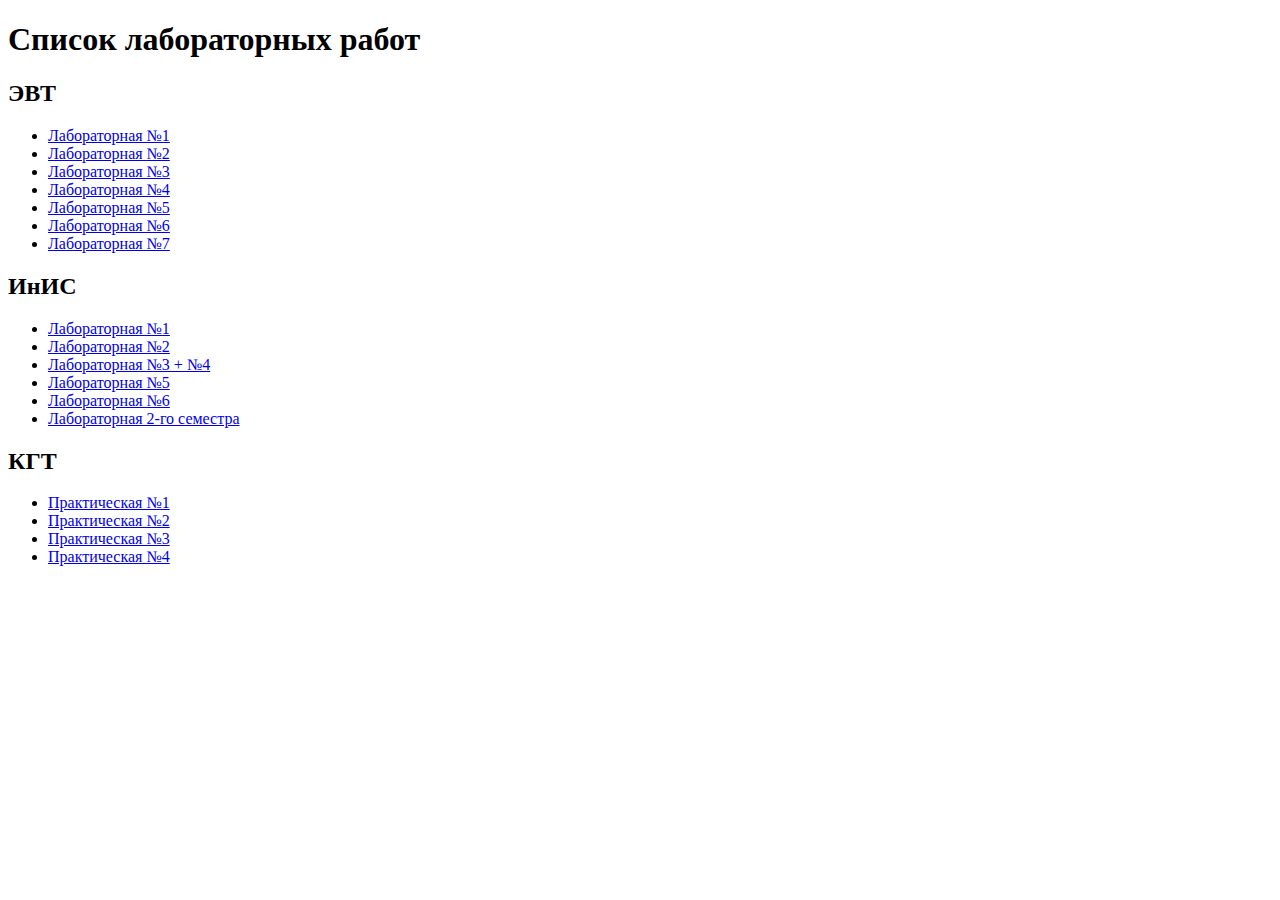
<file: index.html>
<!DOCTYPE html>
<html>
    <head>
        <title>Список лабораторных работ</title>
    </head>
    <body>
        <h1>Список лабораторных работ</h1>
        <h2>ЭВТ</h2>
        <ul>
            <li>
                <a href="EVT/Lab_1/EVT_Lab_1.html">Лабораторная №1</a>
            </li>
            <li>
                <a href="EVT/Lab_2/html/EVT_Lab_2.html">Лабораторная №2</a>
            </li>
            <li>
                <a href="EVT/Lab_3/html/3_lab_EVT.html">Лабораторная №3</a>
            </li>
            <li>
                <a href="EVT/Lab_4/html/4_lab_EVT.html">Лабораторная №4</a>
            </li>
            <li>
                <a href="EVT/Lab_5/html/5_lab_EVT.html">Лабораторная №5</a>
            </li>
            <li>
                <a href="EVT/Lab_6/html/6_lab_EVT.html">Лабораторная №6</a>
            </li>
            <li>
                <a href="EVT/Lab_7/html/EVT_Lab_7.html">Лабораторная №7</a>
            </li>
        </ul>
        <h2>ИнИС</h2>
        <ul>
            <li>
                <a href="INIS/Lab_1/html/INIS_Lab_1.html">Лабораторная №1</a>
            </li>
            <li>
                <a href="INIS/Lab_2/html/INIS_Lab_2.html">Лабораторная №2</a>
            </li>
            <li>
                <a href="INIS/Lab_3_4/html/INIS_Lab_3.html">Лабораторная №3 + №4</a>
            </li>
            <li>
                <a href="INIS/Lab_5/html/lab5.html">Лабораторная №5</a>
            </li>
            <li>
                <a href="INIS/Lab_6/html/lab6.html">Лабораторная №6</a>
            </li>
            <li>
                <a href="INIS/Lab_2_sem/html/INIS_Lab_2_sem.html">Лабораторная 2-го семестра</a>
            </li>
        </ul>
        <h2>КГТ</h2>
        <ul>
            <li>
                <a href="KGT/Pz_1/Misevich_KGT_PZ_1.pdf" target="_blank">Практическая №1</a>
            </li>
            <li>
                <a href="KGT/Pz_2/Misevich_KGT_PZ_2.pdf" target="_blank">Практическая №2</a>
            </li>
            <li>
                <a href="KGT/Pz_3/Misevich_KGT_PZ_3.pdf" target="_blank">Практическая №3</a>
            </li>
            <li>
                <a href="KGT/Pz_4/Misevich_KGT_PZ_4.pdf" target="_blank">Практическая №4</a>
            </li>
        </ul>
    </body>
</html>
</file>
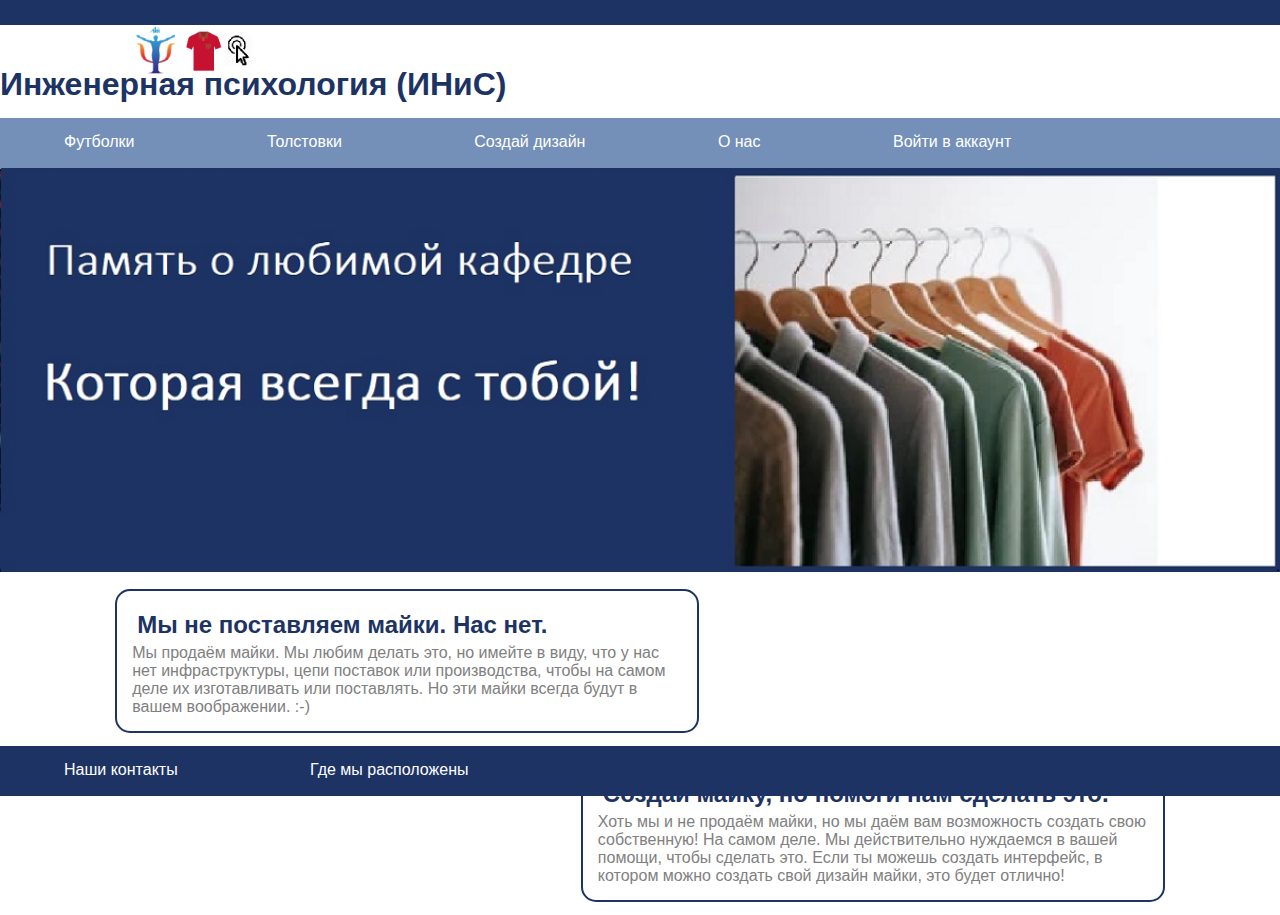
<file: EVT/Lab_2/html/EVT_Lab_2.html>
<!DOCTYPE html>
<html>
    <head>
        <link href="../css/EVT_Lab_2_style.css" rel="stylesheet" type="text/css">
        <title>ЭВТ лабораторная работа №2</title>
    </head>
    <body>
        <header>
            <div class="top">
                <div>
                    <a class="imghref" href="EVT_Lab_2.html">
                        <img src="../images/logo.png">
                    </a>
                    <h1>Инженерная психология (ИНиС)</h1>
                </div>
                <ul>
                    <li>
                        <a href="Error.html">Футболки</a>
                    </li>
                    <li>
                        <a href="Error.html">Толстовки</a>
                    </li>
                    <li>
                        <a href="Error.html">Создай дизайн</a>
                    </li>
                    <li>
                        <a href="Error.html">О нас</a>
                    </li>
                    <li>
                        <a href="Error.html">Войти в аккаунт</a>
                    </li>
                </ul>
            </div>
        </header>
        <main>
            <img src="../images/home.png">
            <div class="left">
                <h2>Мы не поставляем майки. Нас нет.</h2>
                <p> 
                    Мы продаём майки.
                    Мы любим делать это, но имейте в виду, что у нас нет инфраструктуры, цепи поставок или производства, чтобы на самом деле их изготавливать или поставлять.
                    Но эти майки всегда будут в вашем воображении. :-)
                </p>
            </div>
            <div class="right">
                <h2>Создай майку, но помоги нам сделать это.</h2>
                <p>
                    Хоть мы и не продаём майки, но мы даём вам возможность создать свою собственную!
                    На самом деле. Мы действительно нуждаемся в вашей помощи, чтобы сделать это.
                    Если ты можешь создать интерфейс, в котором можно создать свой дизайн майки, это будет отлично!
                </p>
            </div>
        </main>
        <footer>
            <ul>
                <li>
                    <a href="Error.html">Наши контакты</a>
                </li>
                <li>
                    <a href="Error.html">Где мы расположены</a>
                </li>
                <li>
                    <a href="Error.html">Политика конфиденциальности</a>
                </li>
                <li>
                    <a href="Error.html">Вакансии</a>
                </li>
                <li>
                    <a href="Error.html">Отзывы</a>
                </li>
            </ul>
        </footer>
    </body>
</html>
</file>
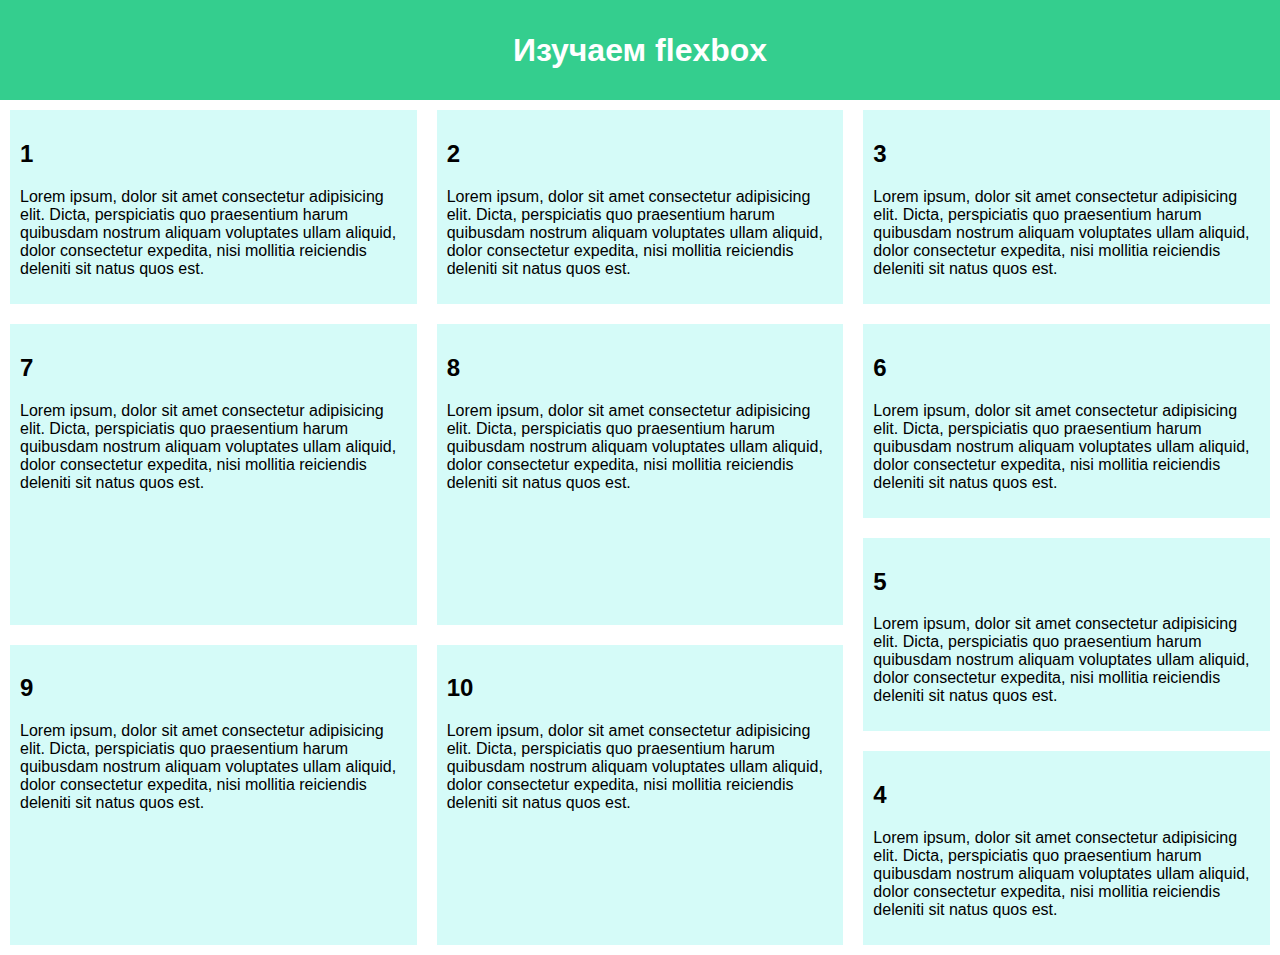
<file: EVT/Lab_3/html/3_lab_EVT.html>
<!DOCTYPE html>
<html lang="en">
<head>
    <meta charset="UTF-8">
    <meta http-equiv="X-UA-Compatible" content="IE=edge">
    <meta name="viewport" content="width=device-width, initial-scale=1.0">
    <link rel="stylesheet" href="../css/style.css">
    <title>Flex</title>
</head>
<body>
    <header>
        <h1>Изучаем flexbox</h1>
    </header>
    <div>
        <article>
            <h2>1</h2>
            <p>Lorem ipsum, dolor sit amet consectetur adipisicing elit. Dicta, perspiciatis quo praesentium harum quibusdam nostrum aliquam voluptates ullam aliquid, dolor consectetur expedita, nisi mollitia reiciendis deleniti sit natus quos est.
            </p>
        </article>
        <article>
            <h2>2</h2>
            <p>Lorem ipsum, dolor sit amet consectetur adipisicing elit. Dicta, perspiciatis quo praesentium harum quibusdam nostrum aliquam voluptates ullam aliquid, dolor consectetur expedita, nisi mollitia reiciendis deleniti sit natus quos est.
            </p>
        </article>
        <article>
            <h2>3</h2>
            <p>Lorem ipsum, dolor sit amet consectetur adipisicing elit. Dicta, perspiciatis quo praesentium harum quibusdam nostrum aliquam voluptates ullam aliquid, dolor consectetur expedita, nisi mollitia reiciendis deleniti sit natus quos est.
            </p>
        </article>
    </div>
    <div class="flex2">
        <div class="flex1">
            <article>
                <h2>4</h2>
                <p>Lorem ipsum, dolor sit amet consectetur adipisicing elit. Dicta, perspiciatis quo praesentium harum quibusdam nostrum aliquam voluptates ullam aliquid, dolor consectetur expedita, nisi mollitia reiciendis deleniti sit natus quos est.
                </p>
            </article>
            <article>
                <h2>5</h2>
                <p>Lorem ipsum, dolor sit amet consectetur adipisicing elit. Dicta, perspiciatis quo praesentium harum quibusdam nostrum aliquam voluptates ullam aliquid, dolor consectetur expedita, nisi mollitia reiciendis deleniti sit natus quos est.
                </p>
            </article>
            <article>
                <h2>6</h2>
                <p>Lorem ipsum, dolor sit amet consectetur adipisicing elit. Dicta, perspiciatis quo praesentium harum quibusdam nostrum aliquam voluptates ullam aliquid, dolor consectetur expedita, nisi mollitia reiciendis deleniti sit natus quos est.
                </p>
            </article>
        </div>
        <div class="flex3">
            <div class="flex4">
                <article>
                    <h2>7</h2>
                    <p>Lorem ipsum, dolor sit amet consectetur adipisicing elit. Dicta, perspiciatis quo praesentium harum quibusdam nostrum aliquam voluptates ullam aliquid, dolor consectetur expedita, nisi mollitia reiciendis deleniti sit natus quos est.
                    </p>
                </article>
                <article>
                    <h2>8</h2>
                    <p>Lorem ipsum, dolor sit amet consectetur adipisicing elit. Dicta, perspiciatis quo praesentium harum quibusdam nostrum aliquam voluptates ullam aliquid, dolor consectetur expedita, nisi mollitia reiciendis deleniti sit natus quos est.
                    </p>
                </article>
            </div>
            <div class="flex4">
                <article>
                    <h2>9</h2>
                    <p>Lorem ipsum, dolor sit amet consectetur adipisicing elit. Dicta, perspiciatis quo praesentium harum quibusdam nostrum aliquam voluptates ullam aliquid, dolor consectetur expedita, nisi mollitia reiciendis deleniti sit natus quos est.
                    </p>
                </article>
                <article>
                    <h2>10</h2>
                    <p>Lorem ipsum, dolor sit amet consectetur adipisicing elit. Dicta, perspiciatis quo praesentium harum quibusdam nostrum aliquam voluptates ullam aliquid, dolor consectetur expedita, nisi mollitia reiciendis deleniti sit natus quos est.
                    </p>
                </article>
            </div>
        </div>
    </div>
</body>
</html>
</file>
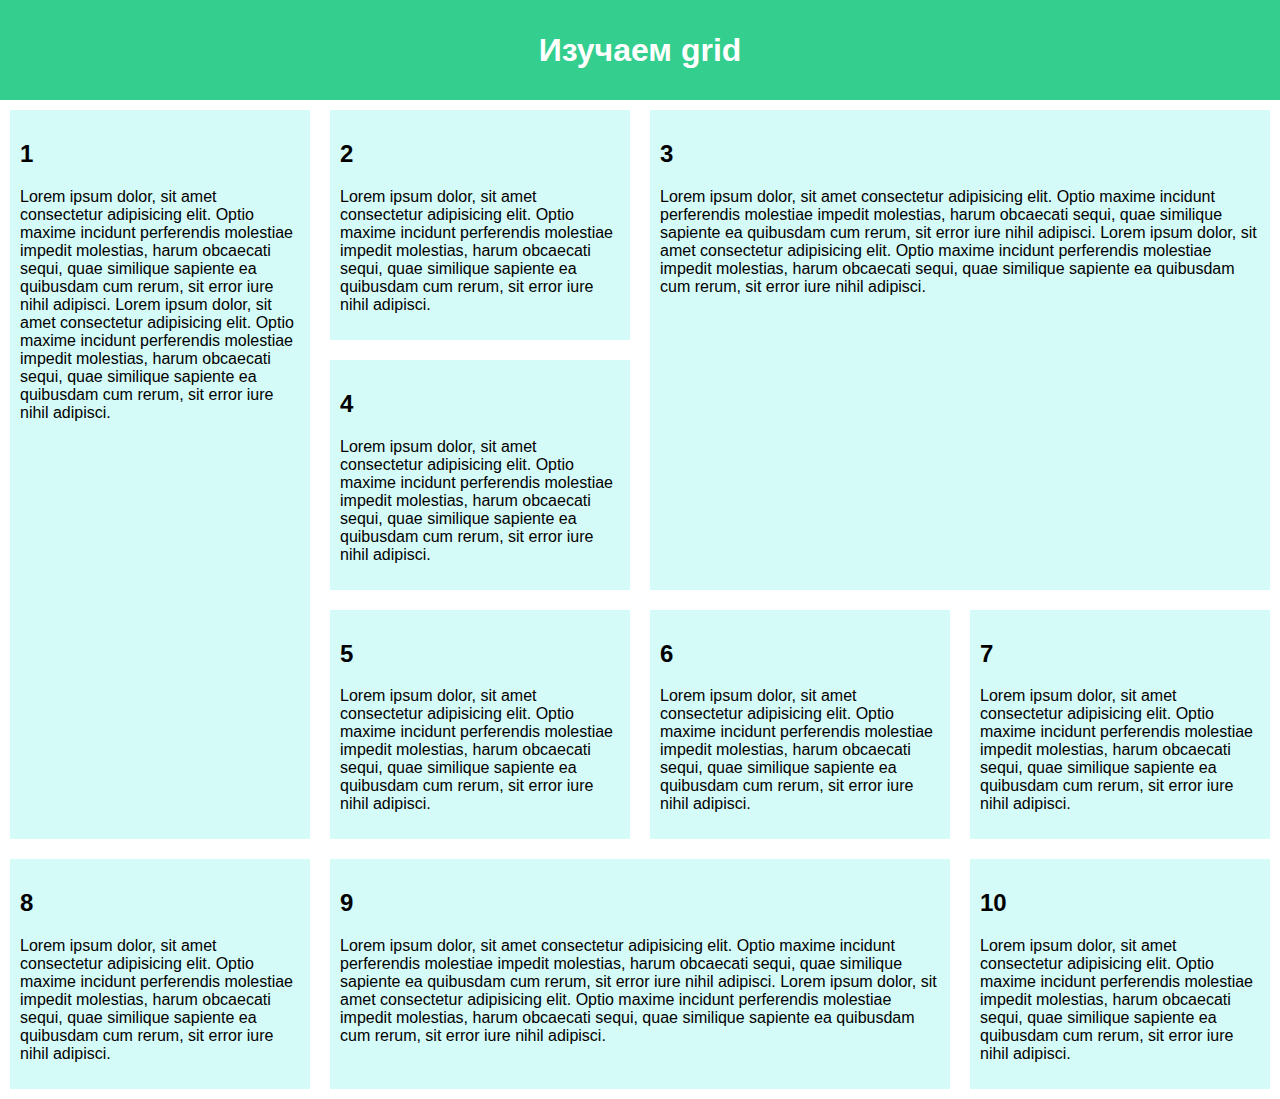
<file: EVT/Lab_4/html/4_lab_EVT.html>
<!DOCTYPE html>
<html lang="en">
<head>
    <meta charset="UTF-8">
    <meta http-equiv="X-UA-Compatible" content="IE=edge">
    <meta name="viewport" content="width=device-width, initial-scale=1.0">
    <link rel="stylesheet" href="../css/style.css">
    <title>grid</title>
</head>
<body>
    <header>
        <h1>Изучаем grid</h1>
    </header>
    <div class="grid">
        <article>
            <h2>1</h2>
            <p>Lorem ipsum dolor, sit amet consectetur adipisicing elit. Optio maxime incidunt perferendis molestiae impedit molestias, harum obcaecati sequi, quae similique sapiente ea quibusdam cum rerum, sit error iure nihil adipisci.
                Lorem ipsum dolor, sit amet consectetur adipisicing elit. Optio maxime incidunt perferendis molestiae impedit molestias, harum obcaecati sequi, quae similique sapiente ea quibusdam cum rerum, sit error iure nihil adipisci.</p>
        </article>
        <article>
            <h2>2</h2>
            <p>Lorem ipsum dolor, sit amet consectetur adipisicing elit. Optio maxime incidunt perferendis molestiae impedit molestias, harum obcaecati sequi, quae similique sapiente ea quibusdam cum rerum, sit error iure nihil adipisci.
            </p>
        </article>
        <article>
            <h2>3</h2>
            <p>Lorem ipsum dolor, sit amet consectetur adipisicing elit. Optio maxime incidunt perferendis molestiae impedit molestias, harum obcaecati sequi, quae similique sapiente ea quibusdam cum rerum, sit error iure nihil adipisci.
                Lorem ipsum dolor, sit amet consectetur adipisicing elit. Optio maxime incidunt perferendis molestiae impedit molestias, harum obcaecati sequi, quae similique sapiente ea quibusdam cum rerum, sit error iure nihil adipisci.</p>
        </article>
        <article>
            <h2>4</h2>
            <p>Lorem ipsum dolor, sit amet consectetur adipisicing elit. Optio maxime incidunt perferendis molestiae impedit molestias, harum obcaecati sequi, quae similique sapiente ea quibusdam cum rerum, sit error iure nihil adipisci.
            </p>
        </article>
        <article>
            <h2>5</h2>
            <p>Lorem ipsum dolor, sit amet consectetur adipisicing elit. Optio maxime incidunt perferendis molestiae impedit molestias, harum obcaecati sequi, quae similique sapiente ea quibusdam cum rerum, sit error iure nihil adipisci.
            </p>
        </article>
        <article>
            <h2>6</h2>
            <p>Lorem ipsum dolor, sit amet consectetur adipisicing elit. Optio maxime incidunt perferendis molestiae impedit molestias, harum obcaecati sequi, quae similique sapiente ea quibusdam cum rerum, sit error iure nihil adipisci.
            </p>
        </article>
        <article>
            <h2>7</h2>
            <p>Lorem ipsum dolor, sit amet consectetur adipisicing elit. Optio maxime incidunt perferendis molestiae impedit molestias, harum obcaecati sequi, quae similique sapiente ea quibusdam cum rerum, sit error iure nihil adipisci.
            </p>
        </article>
        <article>
            <h2>8</h2>
            <p>Lorem ipsum dolor, sit amet consectetur adipisicing elit. Optio maxime incidunt perferendis molestiae impedit molestias, harum obcaecati sequi, quae similique sapiente ea quibusdam cum rerum, sit error iure nihil adipisci.
            </p>
        </article>
        <article>
            <h2>9</h2>
            <p>Lorem ipsum dolor, sit amet consectetur adipisicing elit. Optio maxime incidunt perferendis molestiae impedit molestias, harum obcaecati sequi, quae similique sapiente ea quibusdam cum rerum, sit error iure nihil adipisci.
                Lorem ipsum dolor, sit amet consectetur adipisicing elit. Optio maxime incidunt perferendis molestiae impedit molestias, harum obcaecati sequi, quae similique sapiente ea quibusdam cum rerum, sit error iure nihil adipisci.</p>
        </article>
        <article>
            <h2>10</h2>
            <p>Lorem ipsum dolor, sit amet consectetur adipisicing elit. Optio maxime incidunt perferendis molestiae impedit molestias, harum obcaecati sequi, quae similique sapiente ea quibusdam cum rerum, sit error iure nihil adipisci.
            </p>
        </article>
    </div>   
       
      
</body>
</html>
</file>
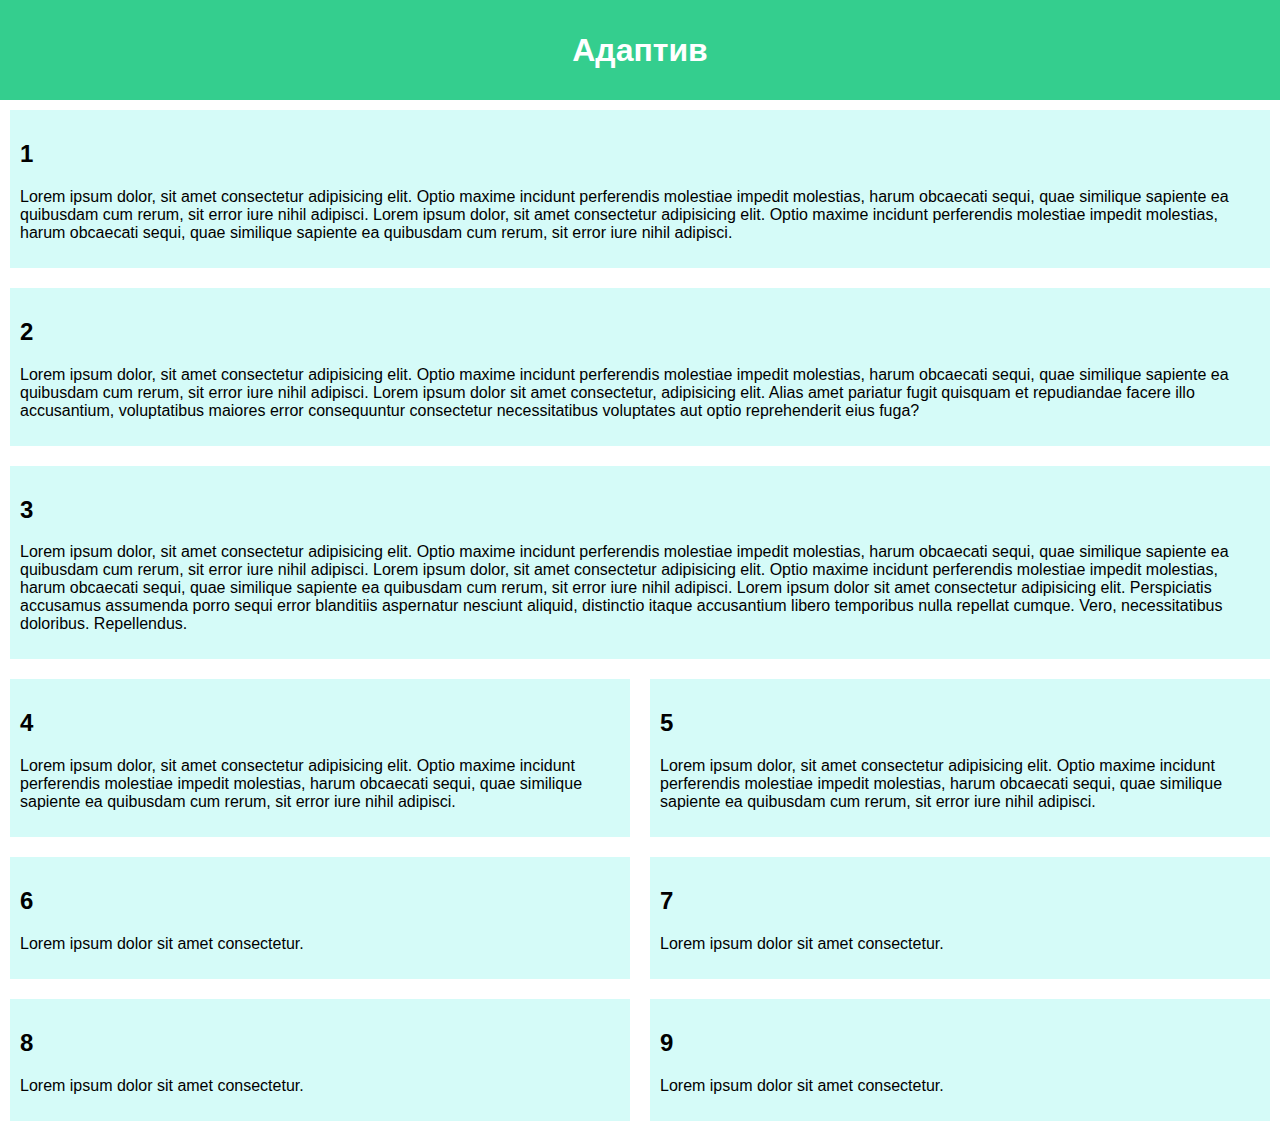
<file: EVT/Lab_5/html/5_lab_EVT.html>
<!DOCTYPE html>
<html lang="en">
<head>
    <meta charset="UTF-8">
    <meta http-equiv="X-UA-Compatible" content="IE=edge">
    <meta name="viewport" content="width=device-width, initial-scale=1.0">
    <link rel="stylesheet" href="../css/style.css">
    <title>Адаптив</title>
</head>
<body>
    <header>
        <h1>Адаптив</h1>
    </header>
    <div class="adaptive">
        <article>
            <h2>1</h2>
            <p>Lorem ipsum dolor, sit amet consectetur adipisicing elit. Optio maxime incidunt perferendis molestiae impedit molestias, harum obcaecati sequi, quae similique sapiente ea quibusdam cum rerum, sit error iure nihil adipisci.
                Lorem ipsum dolor, sit amet consectetur adipisicing elit. Optio maxime incidunt perferendis molestiae impedit molestias, harum obcaecati sequi, quae similique sapiente ea quibusdam cum rerum, sit error iure nihil adipisci.</p>
        </article>
        <article>
            <h2>2</h2>
            <p>Lorem ipsum dolor, sit amet consectetur adipisicing elit. Optio maxime incidunt perferendis molestiae impedit molestias, harum obcaecati sequi, quae similique sapiente ea quibusdam cum rerum, sit error iure nihil adipisci.
            Lorem ipsum dolor sit amet consectetur, adipisicing elit. Alias amet pariatur fugit quisquam et repudiandae facere illo accusantium, voluptatibus maiores error consequuntur consectetur necessitatibus voluptates aut optio reprehenderit eius fuga?
        </p>
        </article>
        <article>
            <h2>3</h2>
            <p>Lorem ipsum dolor, sit amet consectetur adipisicing elit. Optio maxime incidunt perferendis molestiae impedit molestias, harum obcaecati sequi, quae similique sapiente ea quibusdam cum rerum, sit error iure nihil adipisci.
                Lorem ipsum dolor, sit amet consectetur adipisicing elit. Optio maxime incidunt perferendis molestiae impedit molestias, harum obcaecati sequi, quae similique sapiente ea quibusdam cum rerum, sit error iure nihil adipisci.
            Lorem ipsum dolor sit amet consectetur adipisicing elit. Perspiciatis accusamus assumenda porro sequi error blanditiis aspernatur nesciunt aliquid, distinctio itaque accusantium libero temporibus nulla repellat cumque. Vero, necessitatibus doloribus. Repellendus.
        </p>
        </article>
        <article>
            <h2>4</h2>
            <p>Lorem ipsum dolor, sit amet consectetur adipisicing elit. Optio maxime incidunt perferendis molestiae impedit molestias, harum obcaecati sequi, quae similique sapiente ea quibusdam cum rerum, sit error iure nihil adipisci.
            </p>
        </article>
        <article>
            <h2>5</h2>
            <p>Lorem ipsum dolor, sit amet consectetur adipisicing elit. Optio maxime incidunt perferendis molestiae impedit molestias, harum obcaecati sequi, quae similique sapiente ea quibusdam cum rerum, sit error iure nihil adipisci.
            </p>
        </article>
        <article>
            <h2>6</h2>
            <p> Lorem ipsum dolor sit amet consectetur.
            </p>
        </article>
        <article>
            <h2>7</h2>
            <p>Lorem ipsum dolor sit amet consectetur.
            </p>
        </article>
        <article>
            <h2>8</h2>
            <p>Lorem ipsum dolor sit amet consectetur.
            </p>
        </article>
        <article>
            <h2>9</h2>
            <p>Lorem ipsum dolor sit amet consectetur.
            </p>
        </article>
    </div> 
</body>
</html>
</file>
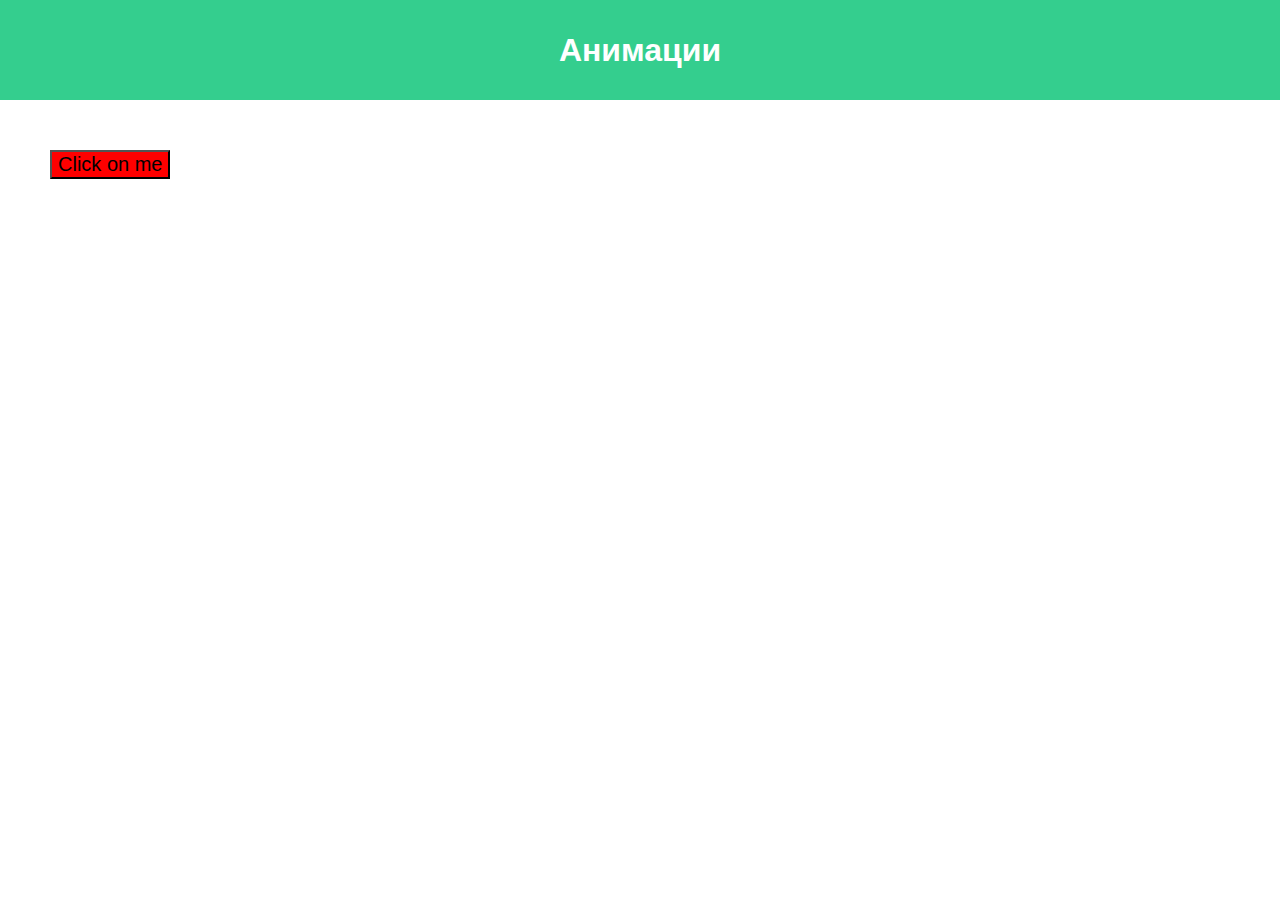
<file: EVT/Lab_6/html/6_lab_EVT.html>
<!DOCTYPE html>
<html lang="en">
<head>
    <meta charset="UTF-8">
    <meta http-equiv="X-UA-Compatible" content="IE=edge">
    <meta name="viewport" content="width=device-width, initial-scale=1.0">
    <link rel="stylesheet" href="../css/style.css">
    <title>Анимации</title>
</head>
<body>
    <header>
        <h1>Анимации</h1>
    </header>
    <button>Click on me</button>                                         
</body>                                                                                           
</html>
</file>
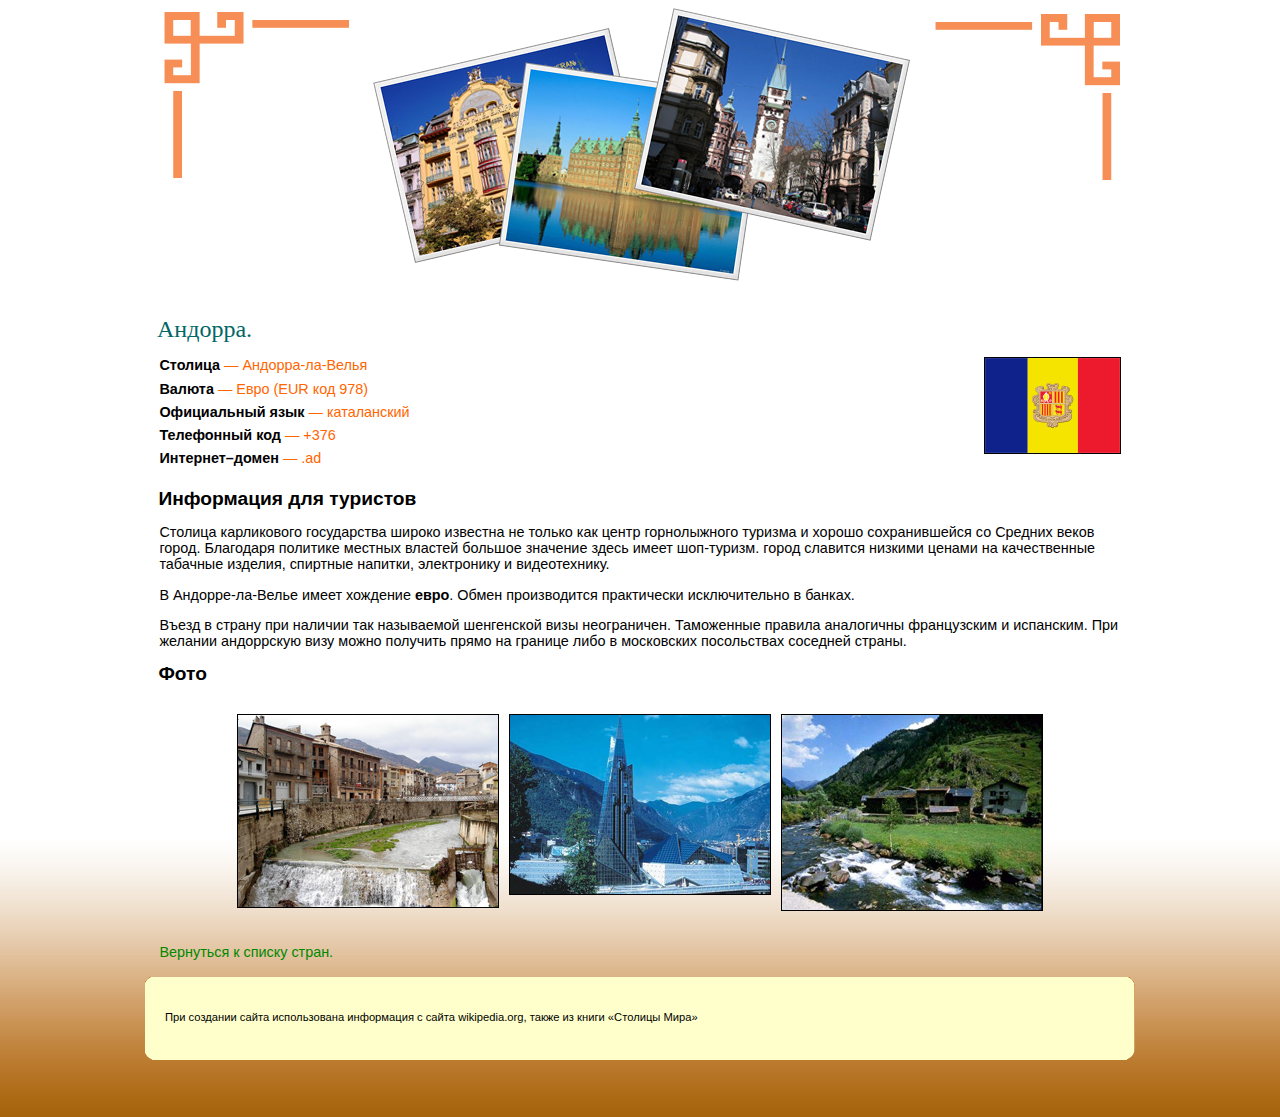
<file: EVT/Lab_7/html/EVT_Lab_7.html>
<!DOCTYPE html>
<html>
    <head>
        <link href="../css/EVT_Lab_7_style.css" rel="stylesheet" type="text/css">
        <title>ЭВТ лабораторная работа №7</title>
    </head>
    <body>
        <div class="header">
            <img src="../images/header.png">
        </div>
        <h1>Андорра.</h1>
        <p>
            <img src="../images/andorra_big.png">
        </p>
        <ul>
            <li><span>Столица</span> — Андорра-ла-Велья</li>
            <li><span>Валюта</span> — Евро (EUR код 978)</li>
            <li><span>Официальный язык</span> — каталанский</li>
            <li><span>Телефонный код</span> — +376</li>
            <li><span>Интернет–домен</span> — .ad </li>
        </ul>
        <h3>Информация для туристов</h3>
        <p>Столица карликового государства широко известна не только как центр горнолыжного туризма и хорошо сохранившейся со Средних веков город.
        Благодаря политике местных властей большое значение здесь имеет шоп-туризм. город славится низкими ценами на качественные табачные изделия, спиртные напитки, электронику и видеотехнику.</p>
        <p>В Андорре-ла-Велье имеет хождение <b>евро</b>. Обмен производится практически исключительно в банках.</p>
        <p>Въезд в страну при наличии так называемой шенгенской визы неограничен. Таможенные правила аналогичны французским и испанским. При желании андоррскую визу можно получить прямо на границе либо в московских посольствах соседней страны.  </p>
        <h3>Фото</h3>
        <table>
            <tr>
                <td>
                    <img src="../images/adimage1.png">
                </td>
                <td>
                    <img src="../images/adimage2.png">
                </td>
                <td>
                    <img src="../images/adimage3.png">
                </td>
            </tr>
        </table>
        <p>
            <a href="">Вернуться к списку стран.</a>
        </p>
        <div class="footer">
            <p>При создании сайта использована информация с сайта wikipedia.org, также из книги «Столицы Мира»</p>
        </div>
    </body>
</html>
</file>
<file: EVT/Lab_2/css/EVT_Lab_2_style.css>
body {
    margin: 0;
    font-family: sans-serif;
}

.top {
    border-top: solid 25px rgb(29, 51, 100);
}

.top img {
    width: 130px;
}

a {
    text-decoration: none;
    color: white;
}

.imghref {
    margin-left: 10%;
    margin-right: 40%;
}

h1 {
    display: inline-block;
    margin: 0;
    position: relative;
    bottom: 15px;
    color: rgb(29, 51, 100);
}

ul {
    list-style: none;
    margin: 0;
    padding: 0;
    height: 50px;
}

header ul{
    background-color: rgb(116, 144, 184);
}

footer ul{
    background-color: rgb(29, 51, 100);
}

li {
    display: inline-block;
    margin: 15px 5%;
}

main img {
    width: 100%;
}

h2 {
    color: rgb(29, 51, 100);
    margin: 5px;
}

p {
    color: gray;
    margin: 0;
}

.left, .right {
    border: solid 2px rgb(29, 51, 100);
    width: 550px;
    padding: 15px;
    border-radius: 15px;
    margin-top: 1%;
    margin-bottom: 1%;
    display: inline-block;
}

.left {
    margin-left: 9%;
}

.right {
    float: right;
    margin-right: 9%;
}
</file>
<file: EVT/Lab_3/css/style.css>
html {
    font-family: sans-serif;
  }

  body {
    margin: 0;
  }

  header {
    background: rgb(52, 206, 142);
    height: 100px;
  }

  h1 {
    text-align: center;
    color: white;
    line-height: 100px;
    margin: 0;
  }

  article {
    padding: 10px;
    margin: 10px;
    background: rgba(16, 233, 215, 0.178);
  }

  div {
    display: flex;
  }

  div.flex2{
    flex-direction: row-reverse;
  }

  div.flex1 {
    flex-direction: column-reverse;
  }

  div.flex3 {
    flex-direction: column;
  }

  div.flex4 {
    flex: 1;
  }
</file>
<file: EVT/Lab_4/css/style.css>
html {
    font-family: sans-serif;
  }

  body {
    margin: 0;
  }

  header {
    background: rgb(52, 206, 142);
    height: 100px;
  }

  h1 {
    text-align: center;
    color: white;
    line-height: 100px;
    margin: 0;
  }

  article {
    padding: 10px;
    margin: 10px;
    background: rgba(16, 233, 215, 0.178);
  }

  .grid {
    display: grid;
    grid-template-areas:
      "one two three three"
      "one four three three"
      "one five six seven"
      "eight nine nine ten";
  }

  article:nth-child(1) {
    grid-area: one;
  }

  article:nth-child(2) {
    grid-area: two;
  }

  article:nth-child(3) {
    grid-area: three;
  }

  article:nth-child(4) {
    grid-area: four;
  }

  article:nth-child(5) {
    grid-area: five;
  }

  article:nth-child(6) {
    grid-area: six;
  }

  article:nth-child(7) {
    grid-area: seven;
  }

  article:nth-child(8) {
    grid-area: eight;
  }

  article:nth-child(9) {
    grid-area: nine;
  }

  article:nth-child(10) {
    grid-area: ten;
  }
</file>
<file: EVT/Lab_5/css/style.css>
html {
    font-family: sans-serif;
  }

  body {
    margin: 0;
  }

  header {
    background: rgb(52, 206, 142);
    height: 100px;
  }

  h1 {
    text-align: center;
    color: white;
    line-height: 100px;
    margin: 0;
  }

  article {
    padding: 10px;
    margin: 10px;
    background: rgba(16, 233, 215, 0.178);
  }

  @media (min-width: 1400px){
    .adaptive {
      display: grid;
      grid-template-areas:
        "one one two two"
        "three three three three"
        "four four five five"
        "six seven eight nine";
    }
  
    article:nth-child(1) {
      grid-area: one;
    }
  
    article:nth-child(2) {
      grid-area: two;
    }
  
    article:nth-child(3) {
      grid-area: three;
    }
  
    article:nth-child(4) {
      grid-area: four;
    }
  
    article:nth-child(5) {
      grid-area: five;
    }
  
    article:nth-child(6) {
      grid-area: six;
    }
  
    article:nth-child(7) {
      grid-area: seven;
    }
  
    article:nth-child(8) {
      grid-area: eight;
    }
  
    article:nth-child(9) {
      grid-area: nine;
    }
  }

  @media (min-width: 900px) and (max-width: 1399px) {
    .adaptive {
      display: grid;
      grid-template-areas:
        "one one"
        "two two"
        "three three"
        "four five"
        "six seven"
        "eight nine";
    }
  
    article:nth-child(1) {
      grid-area: one;
    }
  
    article:nth-child(2) {
      grid-area: two;
    }
  
    article:nth-child(3) {
      grid-area: three;
    }
  
    article:nth-child(4) {
      grid-area: four;
    }
  
    article:nth-child(5) {
      grid-area: five;
    }
  
    article:nth-child(6) {
      grid-area: six;
    }
  
    article:nth-child(7) {
      grid-area: seven;
    }
  
    article:nth-child(8) {
      grid-area: eight;
    }
  
    article:nth-child(9) {
      grid-area: nine;
    }
  }
</file>
<file: EVT/Lab_6/css/style.css>
html {
    font-family: sans-serif;
  }

  body {
    margin: 0;
  }

  header {
    background: rgb(52, 206, 142);
    height: 100px;
  }

  h1 {
    text-align: center;
    color: white;
    line-height: 100px;
    margin: 0;
  }
  button {
    margin: 50px;
    font-size: 20px;
    background-color: red;
    transition: all 0.3s ease;
    animation-duration: 0.07s;
    animation-name: shake;
    animation-iteration-count: infinite;
    animation-direction: alternate;
  }

  @keyframes shake {
    from {
      transform: translateX(5px);
    }
  
    to {
      transform: translateX(-5px);
    }
  }

  button:hover{
    background-color: green;
    animation-play-state: paused;
  }
</file>
<file: EVT/Lab_7/css/EVT_Lab_7_style.css>
* {
    margin: 0;
    padding: 0;
    font-size: 100%;
    border-collapse: collapse;
}

body {
    font-family: Arial,sans-serif;
    padding-bottom: 1.5em;
    width: 990px;
    margin-left: auto;
    margin-right: auto;
    background: #ffffff url(../images/bdbg.png) repeat-x left bottom;
}

.header img {
    width: 990px;
    height: 300px;
}

h1 {
    font: 1.5em Georgia, "Times New Roman", Times, serif;
    margin: 0.5em;
    text-align: left;   
    color: #006666;       
}

p img {
    float: right;
}

table {
    width: 70%;
    margin: 1.5em auto;
}

td {
    padding: 0.3em;
    border:none;
    vertical-align:top;
}
  
td img,p img {
    border: 1px solid #000000;
}

a {
    text-decoration: none;
    color: #008800;     
}

ul {
    list-style: none;
    font-size: 0.9em;
    margin: 1em;
}

li {
    color: #ff6600;
    padding-bottom: 0.5em;
}

li span {
    font-weight: bold;
    color: #000000;
}

h3 {
    font-size: 1.2em;
    margin: 0.7em;
}

p {
    font-size: 0.9em;
    margin: 1em;
}       

.footer {
    margin-top: 1.1em; 
    padding-top: 2.1em;
    background: url(../images/footer_2.gif) no-repeat top left;
    height: 82px;
}

.footer p {
    margin: 0;
    margin-left: 20px;
    font-size: 0.7em;
}
</file>
